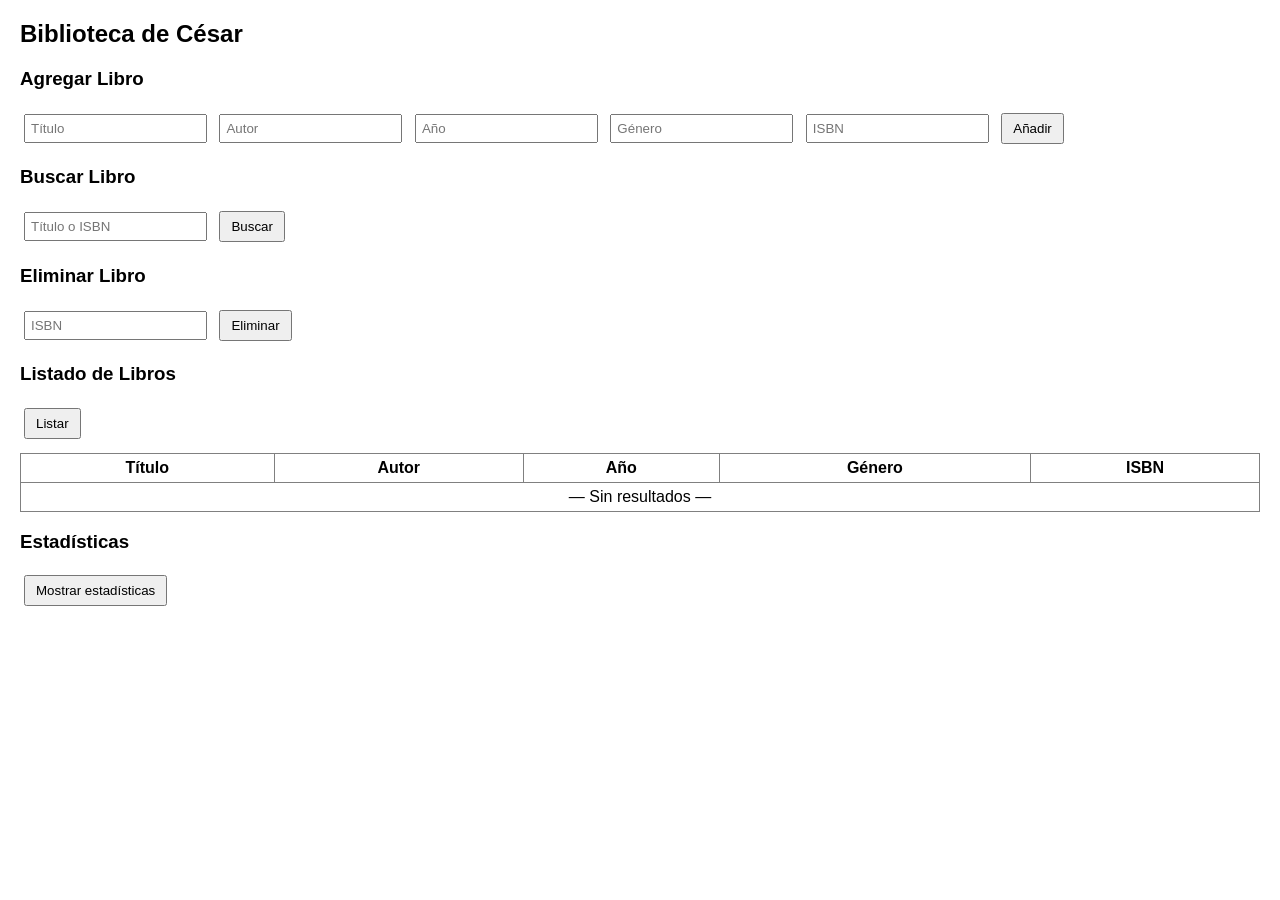
<file: AE_CRP_DWEC/index.html>
<!DOCTYPE html>
<html lang="es">
<head>
  <meta charset="utf-8" />
  <title>Gestor de Biblioteca</title>
  <link rel="stylesheet" href="styles.css">
</head>
<body>
  <h2>Biblioteca de César</h2>

  <section class="card">
    <h3>Agregar Libro</h3>
    <input id="titulo" placeholder="Título">
    <input id="autor" placeholder="Autor">
    <input id="anio" type="number" placeholder="Año">
    <input id="genero" placeholder="Género">
    <input id="isbn" placeholder="ISBN">
    <button id="btnAgregar">Añadir</button>
  </section>

  <section class="card">
    <h3>Buscar Libro</h3>
    <input id="buscar" placeholder="Título o ISBN">
    <button id="btnBuscar">Buscar</button>
  </section>

  <section class="card">
    <h3>Eliminar Libro</h3>
    <input id="eliminar" placeholder="ISBN">
    <button id="btnEliminar">Eliminar</button>
  </section>

  <section class="card">
    <h3>Listado de Libros</h3>
    <button id="btnListar">Listar</button>
    <table id="tablaLibros" border="1"></table>
  </section>

  <section class="card">
    <h3>Estadísticas</h3>
    <button id="btnEstadisticas">Mostrar estadísticas</button>
    <pre id="stats"></pre>
  </section>

  <p id="mensaje" class="mensaje"></p>

  <script defer src="app.js"></script>
</body>
</html>
</file>
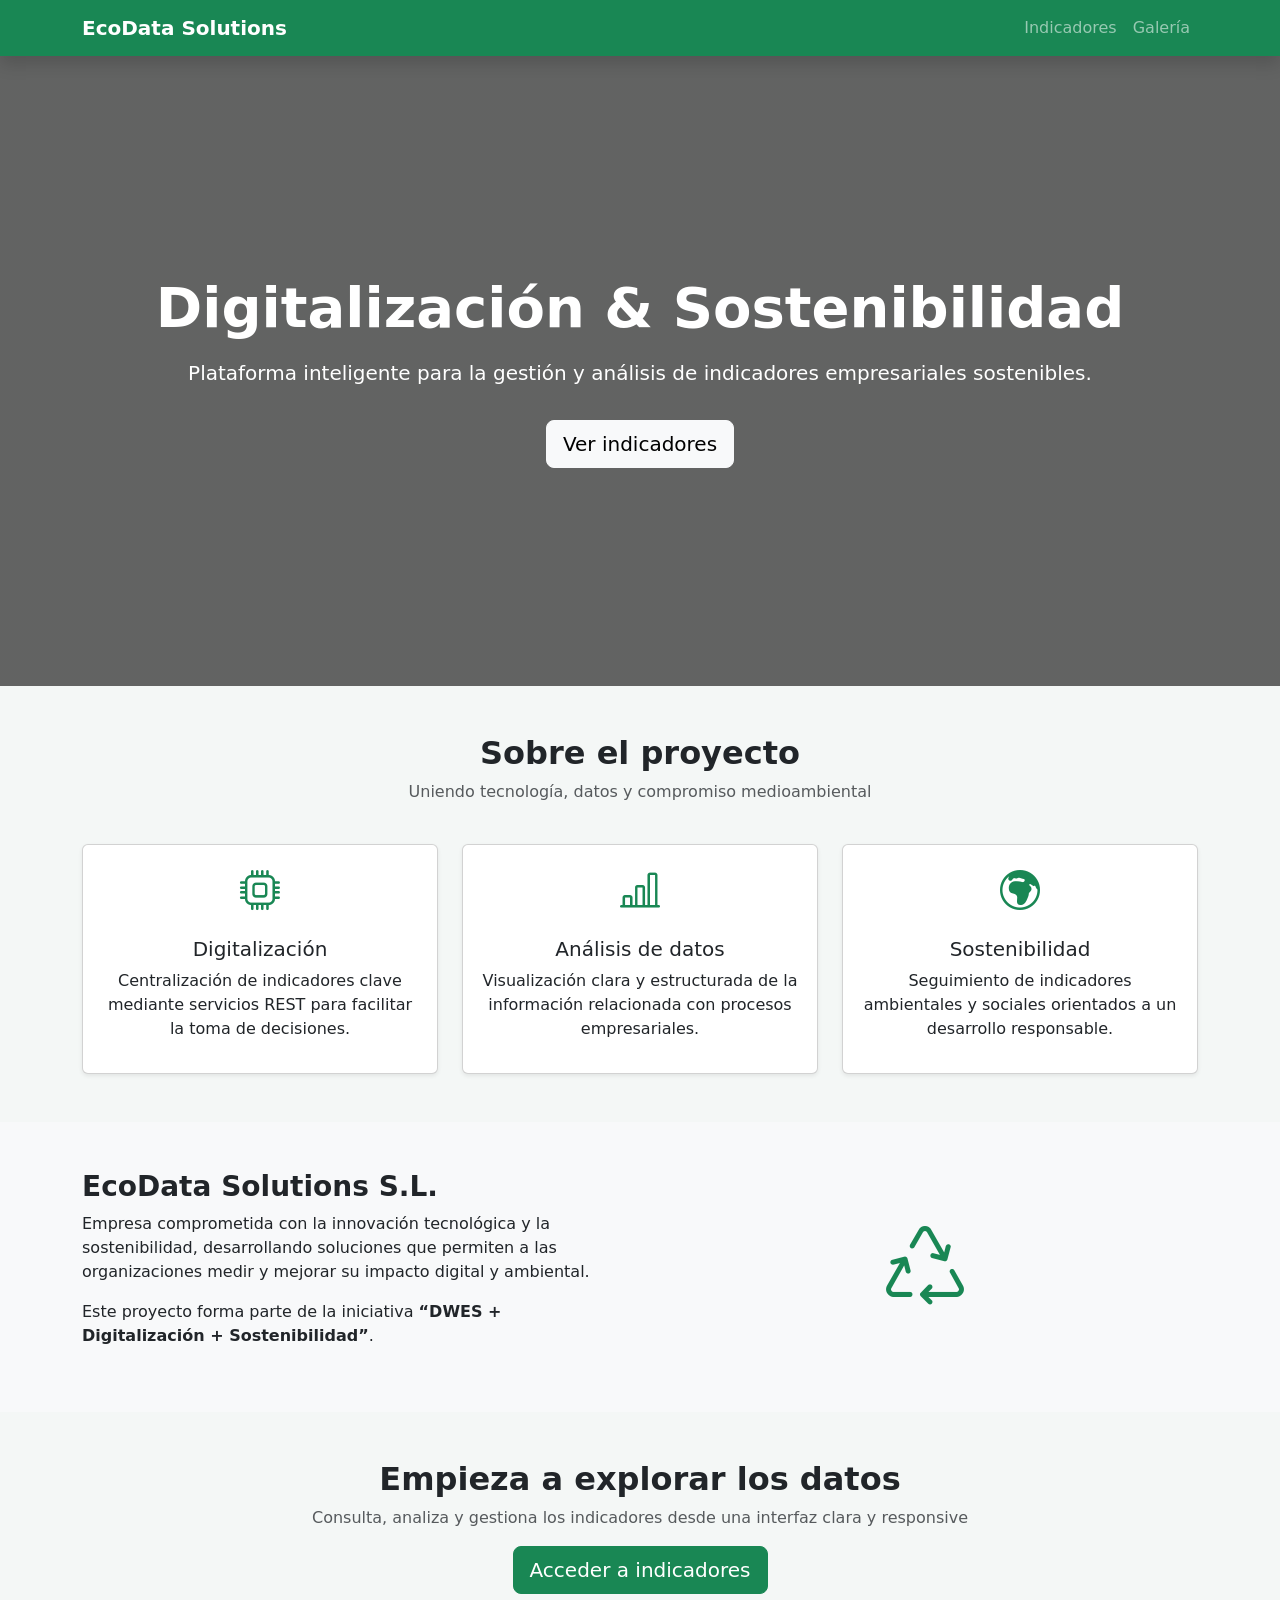
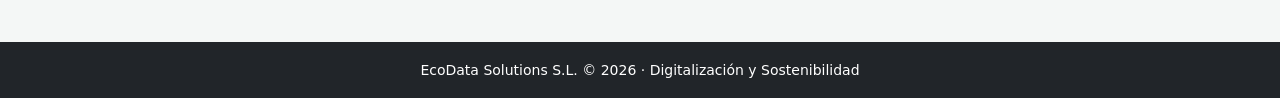
<file: RA8_CRP_RA/index.html>
<!DOCTYPE html>
<html lang="es">
<head>
  <meta charset="UTF-8">
  <title>EcoData Solutions | Digitalización y Sostenibilidad</title>

  <!-- Bootstrap -->
  <link rel="stylesheet" href="https://cdn.jsdelivr.net/npm/bootstrap@5.3.2/dist/css/bootstrap.min.css">

  <!-- Icons -->
  <link rel="stylesheet" href="https://cdn.jsdelivr.net/npm/bootstrap-icons@1.11.1/font/bootstrap-icons.css">

  <!-- CSS propio -->
  <link rel="stylesheet" href="css/styles.css">
</head>
<body>

<!-- NAVBAR -->
<nav class="navbar navbar-expand-lg navbar-dark bg-success shadow">
  <div class="container">
    <a class="navbar-brand fw-bold" href="index.html">
      <i class="bi bi-leaf"></i> EcoData Solutions
    </a>
    <div class="navbar-nav ms-auto">
      <a class="nav-link" href="indicadores.html">Indicadores</a>
      <a class="nav-link" href="galeria.html">Galería</a>
    </div>
  </div>
</nav>

<!-- HERO -->
<header class="hero d-flex align-items-center text-white">
  <div class="container text-center">
    <h1 class="display-4 fw-bold">Digitalización & Sostenibilidad</h1>
    <p class="lead mt-3">
      Plataforma inteligente para la gestión y análisis de indicadores
      empresariales sostenibles.
    </p>
    <a href="indicadores.html" class="btn btn-light btn-lg mt-3">
      Ver indicadores
    </a>
  </div>
</header>

<!-- SOBRE EL PROYECTO -->
<section class="container my-5">
  <div class="row text-center mb-4">
    <h2 class="fw-bold">Sobre el proyecto</h2>
    <p class="text-muted">
      Uniendo tecnología, datos y compromiso medioambiental
    </p>
  </div>

  <div class="row g-4">
    <div class="col-md-4">
      <div class="card h-100 shadow-sm text-center p-3">
        <i class="bi bi-cpu fs-1 text-success"></i>
        <h5 class="mt-3">Digitalización</h5>
        <p>
          Centralización de indicadores clave mediante servicios REST
          para facilitar la toma de decisiones.
        </p>
      </div>
    </div>

    <div class="col-md-4">
      <div class="card h-100 shadow-sm text-center p-3">
        <i class="bi bi-bar-chart-line fs-1 text-success"></i>
        <h5 class="mt-3">Análisis de datos</h5>
        <p>
          Visualización clara y estructurada de la información
          relacionada con procesos empresariales.
        </p>
      </div>
    </div>

    <div class="col-md-4">
      <div class="card h-100 shadow-sm text-center p-3">
        <i class="bi bi-globe-europe-africa fs-1 text-success"></i>
        <h5 class="mt-3">Sostenibilidad</h5>
        <p>
          Seguimiento de indicadores ambientales y sociales
          orientados a un desarrollo responsable.
        </p>
      </div>
    </div>
  </div>
</section>

<!-- BLOQUE EMPRESA -->
<section class="bg-light py-5">
  <div class="container">
    <div class="row align-items-center">
      <div class="col-md-6">
        <h3 class="fw-bold">EcoData Solutions S.L.</h3>
        <p>
          Empresa comprometida con la innovación tecnológica y la
          sostenibilidad, desarrollando soluciones que permiten a las
          organizaciones medir y mejorar su impacto digital y ambiental.
        </p>
        <p>
          Este proyecto forma parte de la iniciativa
          <strong>“DWES + Digitalización + Sostenibilidad”</strong>.
        </p>
      </div>
      <div class="col-md-6 text-center">
        <i class="bi bi-recycle display-1 text-success"></i>
      </div>
    </div>
  </div>
</section>

<!-- CTA -->
<section class="container my-5 text-center">
  <h2 class="fw-bold">Empieza a explorar los datos</h2>
  <p class="text-muted">
    Consulta, analiza y gestiona los indicadores desde una interfaz clara y responsive
  </p>
  <a href="indicadores.html" class="btn btn-success btn-lg">
    Acceder a indicadores
  </a>
</section>

<!-- FOOTER -->
<footer class="bg-dark text-white text-center py-3">
  <small>
    EcoData Solutions S.L. © 2026 · Digitalización y Sostenibilidad
  </small>
</footer>

</body>
</html>
</file>
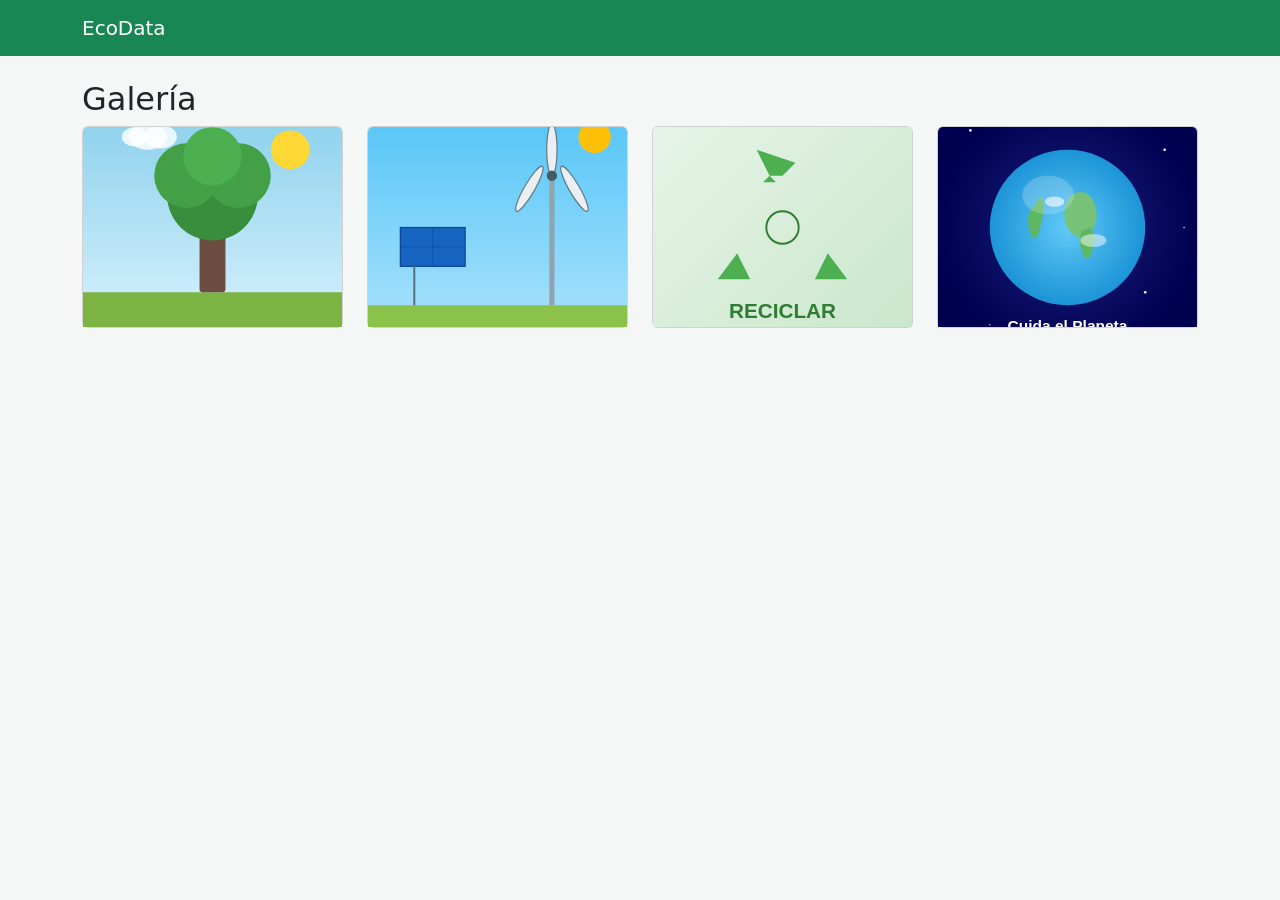
<file: RA8_CRP_RA/galeria.html>
<!DOCTYPE html>
<html lang="es">
<head>
  <meta charset="UTF-8">
  <title>Galería</title>
  <link rel="stylesheet" href="https://cdn.jsdelivr.net/npm/bootstrap@5.3.2/dist/css/bootstrap.min.css">
  <link rel="stylesheet" href="css/styles.css">
</head>
<body>

<nav class="navbar navbar-dark bg-success">
  <div class="container">
    <a class="navbar-brand" href="index.html">EcoData</a>
  </div>
</nav>

<div class="container my-4">
  <h2>Galería</h2>
  <div class="row" id="galeria"></div>
</div>

<script src="js/galeria.js"></script>
</body>
</html>
</file>
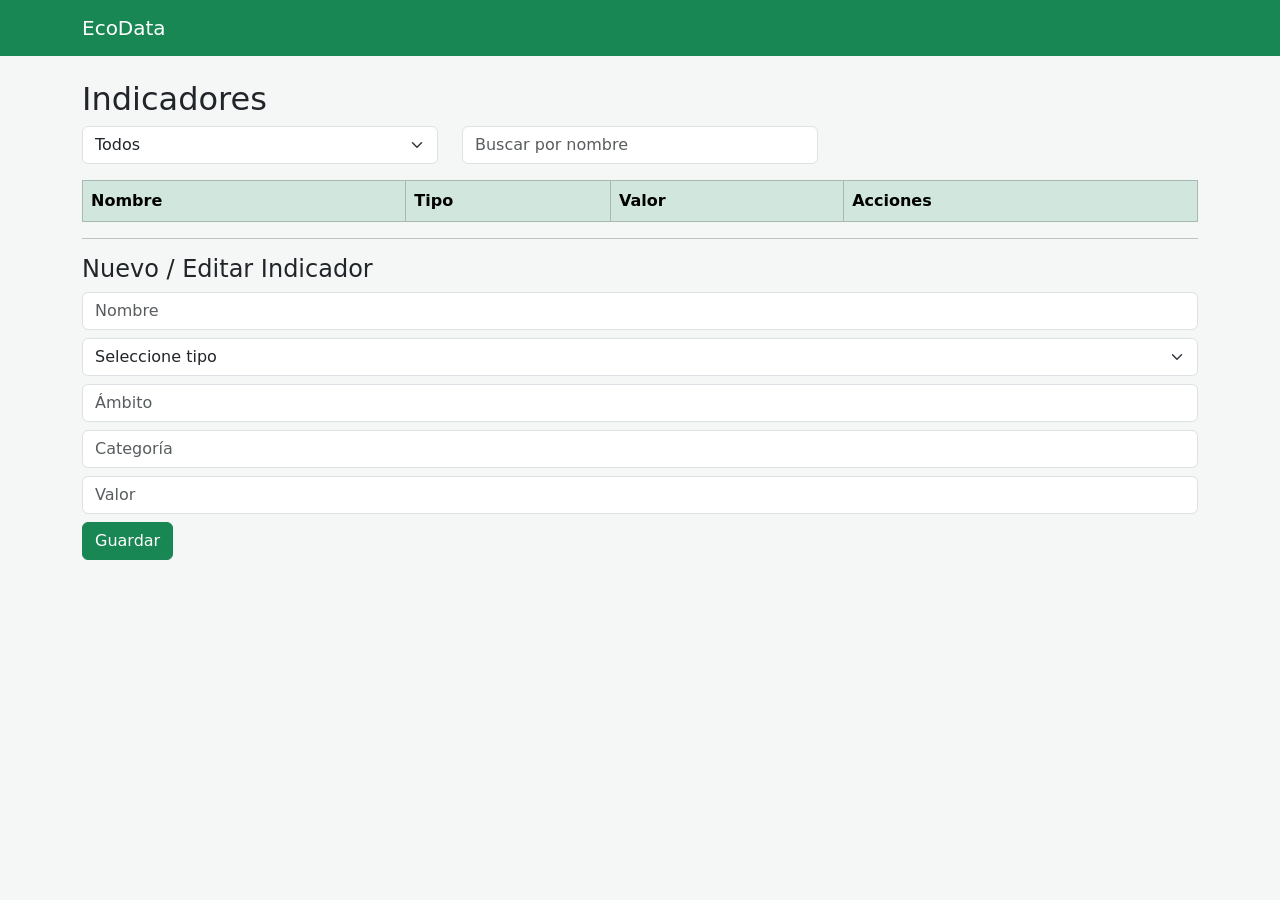
<file: RA8_CRP_RA/indicadores.html>
<!DOCTYPE html>
<html lang="es">
<head>
  <meta charset="UTF-8">
  <title>Indicadores</title>
  <link rel="stylesheet" href="https://cdn.jsdelivr.net/npm/bootstrap@5.3.2/dist/css/bootstrap.min.css">
  <link rel="stylesheet" href="css/styles.css">
</head>
<body>

<nav class="navbar navbar-expand-lg navbar-dark bg-success">
  <div class="container">
    <a class="navbar-brand" href="index.html">EcoData</a>
  </div>
</nav>

<div class="container my-4">
  <h2>Indicadores</h2>

  <!-- Filtros -->
  <div class="row mb-3">
    <div class="col-md-4">
      <select id="filtroTipo" class="form-select">
        <option value="">Todos</option>
        <option value="Digitalización">Digitalización</option>
        <option value="Sostenibilidad">Sostenibilidad</option>
      </select>
    </div>
    <div class="col-md-4">
      <input type="text" id="filtroNombre" class="form-control" placeholder="Buscar por nombre">
    </div>
  </div>

  <!-- Tabla -->
  <table class="table table-bordered">
    <thead class="table-success">
      <tr>
        <th>Nombre</th>
        <th>Tipo</th>
        <th>Valor</th>
        <th>Acciones</th>
      </tr>
    </thead>
    <tbody id="tablaIndicadores"></tbody>
  </table>

  <!-- Modal Ver Más -->
  <div class="modal fade" id="modalDetalles" tabindex="-1" aria-labelledby="modalDetallesLabel" aria-hidden="true">
    <div class="modal-dialog">
      <div class="modal-content">
        <div class="modal-header bg-success text-white">
          <h5 class="modal-title" id="modalDetallesLabel">Detalles del Indicador</h5>
          <button type="button" class="btn-close btn-close-white" data-bs-dismiss="modal" aria-label="Close"></button>
        </div>
        <div class="modal-body">
          <div class="mb-3">
            <strong>Nombre:</strong>
            <p id="detalle-nombre"></p>
          </div>
          <div class="mb-3">
            <strong>Tipo:</strong>
            <p id="detalle-tipo"></p>
          </div>
          <div class="mb-3">
            <strong>Ámbito:</strong>
            <p id="detalle-ambito"></p>
          </div>
          <div class="mb-3">
            <strong>Categoría:</strong>
            <p id="detalle-categoria"></p>
          </div>
          <div class="mb-3">
            <strong>Valor:</strong>
            <p id="detalle-valor"></p>
          </div>
        </div>
        <div class="modal-footer">
          <button type="button" class="btn btn-secondary" data-bs-dismiss="modal">Cerrar</button>
        </div>
      </div>
    </div>
  </div>

  <hr>

  <!-- Formulario -->
  <h4>Nuevo / Editar Indicador</h4>
  <form id="formIndicador">
    <input type="hidden" id="idIndicador">

    <div class="mb-2">
      <input type="text" id="nombre" class="form-control" placeholder="Nombre" required>
    </div>

    <div class="mb-2">
      <select id="tipo" class="form-select" required>
        <option value="">Seleccione tipo</option>
        <option value="Digitalización">Digitalización</option>
        <option value="Sostenibilidad">Sostenibilidad</option>
      </select>
    </div>

    <div class="mb-2">
      <input type="text" id="ambito" class="form-control" placeholder="Ámbito" required>
    </div>

    <div class="mb-2">
      <input type="text" id="categoria" class="form-control" placeholder="Categoría" required>
    </div>

    <div class="mb-2">
      <input type="number" id="valor" class="form-control" placeholder="Valor" required>
    </div>

    <button class="btn btn-success">Guardar</button>
  </form>
</div>

<script src="https://cdn.jsdelivr.net/npm/bootstrap@5.3.2/dist/js/bootstrap.bundle.min.js"></script>
<script src="js/api-service.js"></script>
<script src="js/indicadores.js"></script>
</body>
</html>
</file>
<file: AE_CRP_DWEC/styles.css>
body {
  font-family: Arial;
  margin: 20px;
}

input {
  margin: 4px;
  padding: 5px;
}

button {
  margin: 4px;
  padding: 6px 10px;
  cursor: pointer;
}

table {
  margin-top: 10px;
  width: 100%;
  border-collapse: collapse;
}

th, td {
  padding: 5px;
}

.mensaje {
  font-weight: bold;
  margin-top: 10px;
}
</file>
<file: RA8_CRP_RA/css/styles.css>
body {
  background-color: #f4f7f6;
}

.hero {
  background: linear-gradient(rgba(0,0,0,.6), rgba(0,0,0,.6));
  background-size: cover;
  padding: 80px 0;
}

.card img {
  height: 200px;
  object-fit: cover;
}
.hero {
  min-height: 70vh;
  background: linear-gradient(
      rgba(0, 0, 0, 0.6),
      rgba(0, 0, 0, 0.6)
    );
  background-size: cover;
  background-position: center;
}
</file>
